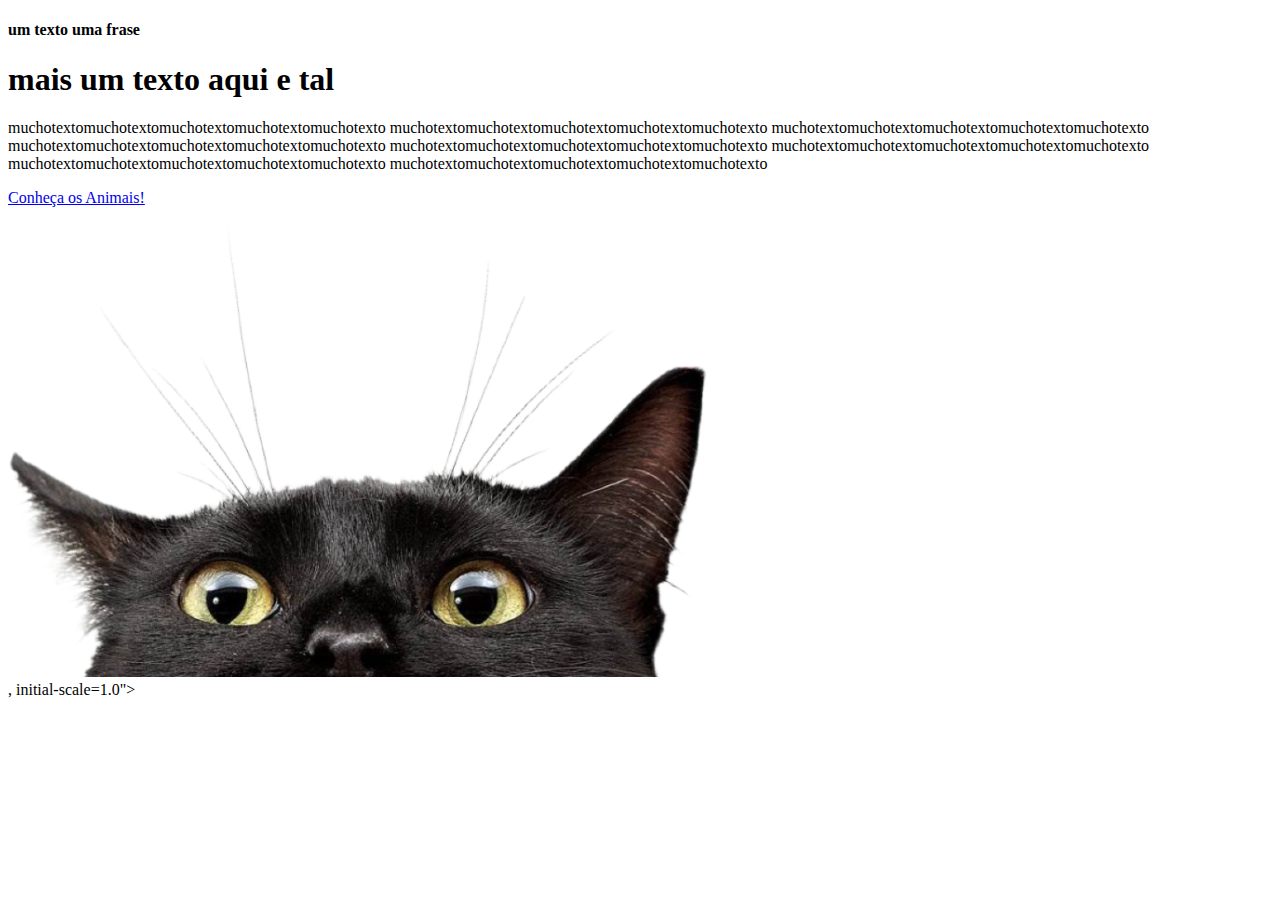
<file: tcc/a.html>
<!DOCTYPE html>
<html lang="en">
<head>
    <meta charset="UTF-8">
    <meta name="viewport" content="width=<section class="home">
        <div class="carousel">
            <div>
                <div class="home-text">
                    <h4 class="text-h4">um texto uma frase</h4>
                    <h1 class="text-h1">mais um texto aqui e tal</h1>
                    <p>muchotextomuchotextomuchotextomuchotextomuchotexto
                    muchotextomuchotextomuchotextomuchotextomuchotexto
                    muchotextomuchotextomuchotextomuchotextomuchotexto
                    muchotextomuchotextomuchotextomuchotextomuchotexto
                    muchotextomuchotextomuchotextomuchotextomuchotexto
                    muchotextomuchotextomuchotextomuchotextomuchotexto
                    muchotextomuchotextomuchotextomuchotextomuchotexto
                    muchotextomuchotextomuchotextomuchotextomuchotexto
                    </p>
                    <a class="home-btn" href="animais.html">Conheça os Animais!</a>
                </div>
                <div class="home-img">
                    <img src="images/gatinhosilly2.png" alt="gatinho silly">
                </div>
            </div>
            <!-- Adicione mais slides aqui se necessário -->
        </div>
    </section>, initial-scale=1.0">
    <title>Document</title>
</head>
<body>
    
</body>
</html>
</file>
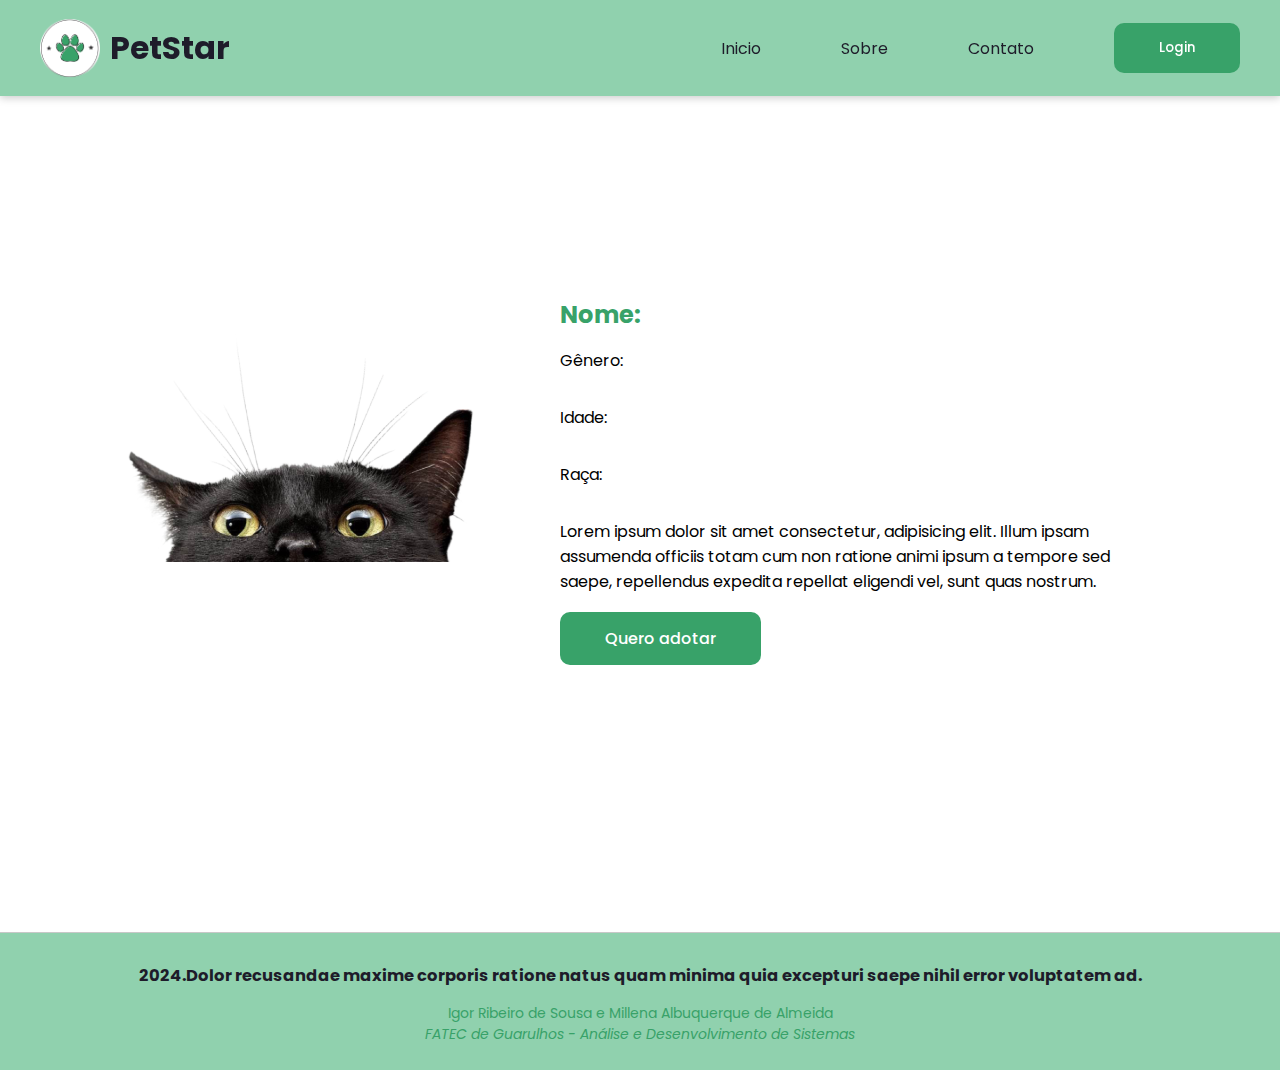
<file: tcc/animais.html>
<!DOCTYPE html>
<html lang="en">
<head>
    <meta charset="UTF-8">
    <meta name="viewport" content="width=device-width, initial-scale=1.0">
    <link href='https://unpkg.com/boxicons@2.1.4/css/boxicons.min.css' rel='stylesheet'>
    <link rel="stylesheet" href="style.css">
    <script src="script.js"></script>
    <title>Conheça os Animais</title>
</head>
<body>
    <header>
        <header>
            <nav class="navigation">
                <a href="#" class="logo">
                    <img class="img-logo" src="images/logoideas.png">
                    <h3>PetStar</h3>
                </a>
                <ul class="nav-menu">
                    <li class="nav-item"><a href="#">Inicio</a></li>
                    <li class="nav-item"><a href="#">Sobre</a></li>
                    <li class="nav-item"><a href="#">Contato</a></li>
                    <li class="nav-item"><button class="login-btn">Login</button></li>
                </ul>
                <div class="menu">
                    <span class="bar"></span>
                    <span class="bar"></span>
                    <span class="bar"></span>
                </div>
            </nav>
        </header>
    

       <!-- Detalhes do pet -->
        <section class="animal-detalhes">
            <div class="adotar-img">
                <img src="images/gatinhosilly.png" alt="">
            </div>
            <div class="detalhes-info">
                <h2 id="animal-name"> Nome: </h2>
                <p id="animal-gender"> Gênero: </p>
                <p id="animal-age"> Idade: </p>
                <p id="animal-raca">Raça: </p>
                <p>Lorem ipsum dolor sit amet consectetur, adipisicing elit. Illum ipsam assumenda officiis totam cum non ratione animi ipsum a tempore sed saepe, repellendus expedita repellat eligendi vel, sunt quas nostrum.
                </p>
                
                <a class="adotar-btn" href="#">Quero adotar</a>

            </div>
        </section>


        <!-- Formulário de Cadastro -->
        <div id="modal" class="modal">
            <div class="modal-content">
                <div class="foto-forms">
                    <img class="foto-form" src="images/gatinhosilly.png" alt="ele é silly">
                </div>    
                <form> 
                    <span class="close">&times;</span>
                    <div class="form">
                        <h1>Cadastre-se</h1>
                        <div class="linha"></div>              
                        <h4 class="info-model">Ficamos felizes pelo seu interesse na adoção! <br> Para dar continuidade, pedimos que preencha os campos a seguir:</h4>
                        <br>
                        <div class="input-group">
                            <div class="campo">
                                <label for="name">Nome:</label>
                                <input type="text" id="name" name="name" placeholder="Digite seu nome..." required>
                            </div>
                            <div class="campo">
                                <label for="idade">Idade:</label>
                                <input type="number" id="idade" name="idade" placeholder="Digite sua idade..." required><br>
                            </div>
                            <div class="campo">
                                <label for="tel">Telefone:</label>
                                <input type="tel" id="tel" name="telefone" placeholder="(xx) xxxx-xxxx" required>
                            </div>
                            <div class="campo">
                                <label for="email">E-mail:</label>
                                <input type="email" id="email" name="email" placeholder="Digite seu e-mail..." required><br>
                            </div>
                            <div class="campo">
                                <label for="cidade">Cidade:</label>
                                <input type="text" id="cidade" name="cidade" placeholder="Digite sua cidade..." required>
                            </div>
                            <div class="campo">
                                <label for="name">Endereço:</label>
                                <input type="text" id="end" name="endereço" placeholder="Digite seu endereço..." required><br>
                            </div>
                        </div>
                        <button class="enviar-btn" type="submit">Concluir Cadastro</button>
                    </div>
              </form>
            </div>
        </div>
    </div>
</section>

        <footer>
            <div class="rodape">
                <h3>2024.Dolor recusandae maxime corporis ratione natus quam minima quia excepturi saepe nihil error voluptatem ad.</h3>
            </div>
            <div class="rodape-dupla">
                <p>Igor Ribeiro de Sousa e Millena Albuquerque de Almeida</p>
                <p class="fatec">FATEC de Guarulhos - Análise e Desenvolvimento de Sistemas</p>
            </div>
        </footer>



        <script src="script.js"></script>
    
</body>
</html>
</file>
<file: tcc/style.css>
@import url('https://fonts.googleapis.com/css2?family=Inter:wght@100..900&family=Poppins:wght@300;400;500;600;700&display=swap');

*{
    margin: 0;
    padding: 0;
    box-sizing: border-box;
    font-family: "Poppins", sans-serif;
    list-style: none;
    text-decoration: none;
}

:root{
    --red: #d63a25;
    --white: #fff;
    --dark: #1e1c2a;
    --greendark: #38a269;
    --green: #90d1ae;
    --p: #343334;

}

body{
    //color: var(--dark);
    //background: var(--white);
    
}

.navigation{
    display: flex;
    justify-content: space-between;
    padding: 18px 40px;
    box-shadow: 0 0.1rem 0.5rem #ccc;
    width: 100%;
    background: var(--green);
    transition: all 0.5s;
    position: fixed;
    z-index: 1000;
    top: 0
}

.navigation .logo {
    color: var(--greendark);
    font-size: 1.7rem;
    font-weight: 600;
    display: flex; /* Adicionado para alinhar os elementos horizontalmente */
    align-items: center; /* Alinha os itens verticalmente */
}

.logo img {
    width: 60px;
    height: auto;
    margin-right: 10px; /* Adicionado para espaçamento entre a logo e o texto */
}

.logo-container {
    display: flex;
    align-items: center; /* Alinha os itens verticalmente */
}

.logo h3{
    color: var(--dark);
}

.navigation ul{
    display:flex;
    align-items:center;
    gap:5rem;
}

.navigation ul li a{
    color: var(--dark);
    font-size: 17px:
    font-weight: 500;
    transition: all 0.5s;
}

.navigation ul li a:hover{
    color: var(--greendark);

}

.login-btn{
    padding: 15px 45px;
    background: var(--greendark);
    color: var(--white);
    border-radius: 10px;
    border: none;
    font-weight: 500;
    transition: all 0.5s;
}

.login-btn:hover{
    background: var(--green);
    transition: 1s;
}

.menu{
    cursor: pointer;
    display:none;
}

.menu .bar{
    display: block;
    width: 28px;
    height: 3px;
    border-radius: 3px;
    background: var(--dark);
    margin: 5px auto;
    transition:all 0.3s;
}

.menu .bar:nth-child(1),
.menu .bar:nth-child(3);{
    background: var(--greendark);
}

.home{
    width: 100%;
    height: 100vh;
    display: flex;
    align-items: center;
    justify-content: space-between;
    padding: 0px 10%;
}

.home-text{
    max-width: 37rem;
}

.home-text .text-h4{
    font-size: 1.5rem;
    color: var(--greendark);
    margin-bottom: 1rem;
    margin-top: 3rem;
}

.home-text .text-h1{
    font-size: 2.5rem;
    margin-bottom: 1rem;
    line-height: 4rem:
}

.home-text p{
    margin-bottom: 4rem;
}

.home-btn{
    padding: 15px 45px;
    background: var(--greendark);
    color: var(--white);
    border-radius: 10px;
    font-weight: 500;
    transition: all 0.5s;
}

.home-btn :hover{
    background: #fc4c35;
}

.home-img img{
    width:140%;
}

@media (max-width:785px){
    .navigation{
        padding:18px 20px;
    }
    .menu{
        display: block;

    }
    .menu.ativo .bar:nth-child(1){
        transform: translateY(8px) rotate(45deg);
    }
    .menu.ativo .bar:nth-child(2){
        opacity: 0;
    }
    .menu.ativo .bar:nth-child(3){
        transform: translateY(-8px) rotate(-45deg);
    }

    .nav-menu{
        position: fixed;
        right: -100%;
        top: 70px;
        width: 100%;
        height: 100%;
        flex-direction: column;
        background: var(--white);
        gap: -10px;
        transition: 0.3s;
    }
    .nav-menu.ativo{
        right: 0;
    }
    .nav-item{
        margin: 16px 0;
    }

    .home{
        padding: 100px 2%;
        flex-direction: column;
        text-align: center;
        overflow: hidden;
        gap: 5rem;
    }
    .home .text-h4{
        font-size: 15px;
    }
    .home .text-h1{
        font-size: 2.5rem;
        line-height: 3rem;
    }
    .home p{
        font-size: 15px;
        text-align: center;
    }
    .home-img{
        width: 125%;
    }

    .animal-detalhes{
        padding: 100px 2%;
        flex-direction: column;
        text-align: center;
        overflow: hidden;
        gap: 5rem;
    }
    .detalhes-info h2{
        font-size: 15px;
    }
    .detalhes-info h1{
        font-size: 2.5rem;
        line-height: 3rem;
    }
    .detalhes-info p{
        font-size: 15px;
    }
    .adotar-img{
        width: 125%;
    }
}

//Visualização dos animais
/*.animais{
    width: 100%;
    height: 100vh;
    display: flex;
    align-items: center;
    justify-content: space-between;
    padding: 0px 10%;
}*/

.cols{
    display: grid;
    justify-content: space-evenly;
    padding: 1rem 1rem;
}

.cols-4{
    display: grid;
    grid-template-columns: repeat(4, 1fr);
    gap: 1rem;

}

.cols-4 img{
    max-width: 100%;
    height: 200px;
    object-fit: cover;

}

.cols>div{
    cursor:pointer;
    transition: all 0.2s;
}
 
.cols>*:hover{
    transform: translateY(-5px);
}

.animais-title{
    text-align: center;
    //margin-top: 2rem;
    font-size: 2rem;
    color: var(--p);
    //margin-bottom: 4rem;
    
}

/*.pag-animais{
    max-width: 1280px;
    margin: 0auto;
}*/

/*.animal{
    width: 80%;
    color: var(--dark);
    margin-bottom: 1rem;
    //display: flex;
    flex-direction: column;
    text-align: center
    
}*/

.animal span{
    margin-bottom: 1rem;
}

.detalhes-btn{
    padding: 10px 60px;
    background: var(--greendark);
    color: var(--white);
    border-radius: 10px;
    font-weight: 500;
    transition: all 0.5s;
    border: none;
    margin-top: 0.3rem;
}

.detalhes-btn>div{
    cursor:pointer;
    transition: all 0.5s;
}

.detalhes-btn :hover{
    background: var(--green);
}

//Formulário de interesse

.hidden {
    display: none;
}

.modal {
    display: none;
    position: fixed;
    z-index: 1;
    left: 0;
    top: 0;
    width: 100%;
    height: 100%;
    overflow: auto;
    background-color: rgba(0, 0, 0, 0.4);
}
  
  .modal-content {
    background: var(--green);
    margin: 15% auto;
    padding: 10px;
    border: 1px solid #888;
    width: 80%;
    display: flex;
    justify-content: center;
    align-items: center;
    border-radius: 10px;
  }
  
  .close {
    color: #aaa;
    float: right;
    font-size: 28px;
    font-weight: bold;
  }
  
  .close:hover,
  .close:focus {
    color: black;
    text-decoration: none;
    cursor: pointer;
  }


  .modal h1{
    color: var(--dark);
    text-align: center;
    margin-bottom: 0.8rem;
  }

  .linha{
    width:160px;
    height: 5px;
    background: var(--greendark);
    border-radius: 9999px;
    margin: 8px auto 0 auto;
    margin-bottom: 1rem;
  }

 .info-model{
    text-align: center;
    color: var(--dark);
 }

 .enviar-btn{
    padding: 10px 200px;
    margin-top: 1.2rem;
    background-color: var(--greendark);
    color: var(--white);
    border-radius: 10px;
    font-weight: 500;
    transition: all 0.5s;
    border: none;
    cursor: pointer;
 }

 .enviar-btn :hover{
    background: #fc4c35;
 }

 .input-group{
    display: flex;
    flex-wrap: wrap;
    justify-content: space-between;
    padding:0.2rem 5;
 }

 .campo input{
    border-radius: 5px;
    margin: 0.6rem 0;
    border: none;
    padding:0.8rem 2rem;
    box-shadow: 1px 1px 6px #0000001c;
 }

 .campo{
    display:flex;
    flex-direction: column;
    //margin-bottom: 0.5rem;

 }

 .campo input:hover{
    background-color: #eeeeee75;
 }

 .campo input:focus-visible{
    outline: 1px solid #6c63ff;
 }

 .campo input::placeholder{
    color: gray;
 }


 .foto-form{
    width: 100%;
    display: flex;
    justify-content: center;
    align-items: center;
    padding: 1rem;
 }

 .foto-form img{
    width:31rem;
 }

 .form{
    display: flex;
    justify-content: center;
    align-items: center;
    flex-direction: column;
    padding: 3rem;
 }

 @media screen and (max-wid: 1330px) {
    .form-image{
        display:none;
    }

    .container{
        width: 50;
    }

    .form{
        width: 100%;
    }
 }

//Sobre nós
section.main{
    background-image: url('https://s3.ap-southeast-1.amazonaws.com/lasertag.com/wp-content/uploads/2020/12/14021638/hero-bg.jpg');
    padding: 30px 0;
    background-position: center;
    background-size: cover;
    background-repeat: no-repeat; 
    background-attachment: fixed; /*esse que cria aquele efeito de descer a imagem*/
}




footer{
    background-color: var(--green);
    margin-top: 2rem;
    padding: 20px 0;
    border-top: 1px solid rgb(200, 200, 200);
    font-size: 14px;
}

.rodape{
    color: var(--dark);
    padding: 10px 0;
    text-align: center;
}

.rodape-dupla{
    color: var(--greendark);
    text-align: center;
    padding: 5px 0;
}

.rodape-dupla .fatec{
    font-style: italic;
}





///

/* Estilos para a seção de animais */
.animais {
    background-color: dark; /* Cor de fundo para a seção dos animais */
    padding: 50px 0; /* Adiciona um espaçamento interno à seção */
}

.animais-container {
    max-width: 900px; /* Define a largura máxima para o conteúdo dos animais */
    margin: 0 auto; /* Centraliza o conteúdo horizontalmente */
    text-align: center; /* Alinha o conteúdo ao centro */
}

.animais-title{
    text-align: center;
    margin-top: 3rem;
    font-size: 35px;
    color: var(--p);
    margin-bottom: 2rem;
    
    
}

/* Estilos para os cartões de animais */
.animal {
    border: 1px solid #ccc;
    border-radius: 5px;
    padding: 10px;
    margin-right: 20px; /* Adiciona uma margem à direita para separar os cartões */
    margin-bottom: 10px; /* Adiciona uma margem inferior para separar os cartões */
    width: calc(40% - 120px); /* Define a largura de cada cartão com a margem à direita subtraída */
    display: inline-block; /* Faz os cartões de animais exibirem como blocos em linha */
    vertical-align: top; /* Alinha os cartões de animais ao topo do contêiner */
    height: 420px; /* Define uma altura fixa para todos os cartões */
    overflow: hidden; /* Oculta qualquer conteúdo que extrapolar a altura definida */
    background-color: white;
    text-align: center;
}

.animal img {
    width: 100%;
    height: 190px; /* Define uma altura fixa para as imagens */
    object-fit: cover; /* Faz com que a imagem preencha completamente o espaço, mantendo a proporção e cortando se necessário */
    border-radius: 5px;
}

.animal p {
    margin: 5px 0;
    margin-bottom: 2px;
}

.animal-name{
    font-size: 1.3rem;
    color: var(--dark);
    //margin-bottom: 0.5rem;
    text-align: center;
    font-weight: bold;
    //margin-top: 0.5rem;
}

.detalhes-btn:hover{
    background: var(--green);
    transition: 1s;
}
 
.animal:hover {
    transform: translateY(-5px); /* Move o card para cima quando o mouse passa por cima */
    transition: transform 0.3s ease; /* Adiciona uma transição suave */
}

.descricao {
    color: gray;
    font-size: 19px;
    margin: 10px 0;
    margin-bottom: 2rem;
    margin-top: 2rem;
}


/* Estilos para a seção "Sobre Nós" */
.sobre-nos {
    position: relative; /* Define um contexto de posicionamento para a imagem de fundo */
    height: 60vh; /* Defina a altura da seção para cobrir a tela inteira */
    background-image: url('https://img.freepik.com/fotos-gratis/mulher-brincando-com-caes-de-resgate-em-abrigo_23-2148682984.jpg?t=st=1711251639~exp=1711255239~hmac=834f07b7eb0fbbec8c02a635b03a87c8d4e2209abbbe77de8c0b76c6d295e0f7&w=826'); /* Substitua 'sobre-nos-background.jpg' pelo caminho da sua imagem de fundo */
    background-size: cover; /* Redimensiona a imagem para cobrir todo o contêiner */
    background-position: center; /* Centraliza a imagem na seção */
    background-attachment: fixed;
}

/* Estilos para o conteúdo da seção "Sobre Nós" */
.sobre-info {
    position: absolute; /* Posiciona o conteúdo de forma absoluta dentro da seção */
    top: 50%; /* Posiciona o conteúdo a 50% da altura da seção */
    left: 50%; /* Posiciona o conteúdo a 50% da largura da seção */
    transform: translate(-50%, -50%); /* Move o conteúdo para o centro */
    text-align: center; /* Alinha o texto ao centro */
    color: #fff; /* Cor do texto */
    padding: 20px; /* Adiciona um espaçamento interno */
}

/* Estilos para o texto */
.sobre-info h1 {
    font-size: 2.5rem;
    margin-bottom: 20px;
    //color: var(--dark);
}

.sobre-info p {
    font-size: 1.2rem;
    line-height: 1.6;
}

.animal-detalhes{
    width: 100%;
    height: 100vh;
    display: flex;
    align-items: center;
    justify-content: space-between;
    padding: 0px 10%;
}

.detalhes-info{
    max-width: 37rem;
}

.detalhes-info h2{
    font-size: 1.5rem;
    color: var(--greendark);
    margin-bottom: 1rem;
    margin-top: 3rem;
}

.detalhes-info h1{
    font-size: 3rem;
    margin-bottom: 1rem;
    line-height: 4rem:
}

.detalhes-info p{
    margin-bottom: 2rem;
}

.adotar-btn{
    padding: 15px 45px;
    background: var(--greendark);
    color: var(--white);
    border-radius: 10px;
    font-weight: 500;
    transition: all 0.5s;
    margin-top: 2rem;
}

.adotar-btn :hover{
    background: var(--green);
    transition: 1s;
}

.adotar-img img{
    width:80%;
}

.filtro{
    text-align: center; /* Centraliza o conteúdo horizontalmente */
    margin-bottom: 25px;
    padding: 5px;
    justify-content: space-between;
    padding: 0px 10%;
}

#filtroGenero {
    padding: 10px; /* Adiciona preenchimento ao seletor */
    font-size: 13px; /* Tamanho da fonte */
    border-radius: 5px; /* Borda arredondada */
    border: none;
    width: 100px; /* Largura do seletor */
    height: 38px;
    color: var(--p);
    background-color: var(--green); /* Cor de fundo */
}

#filtroIdade {
    padding: 10px; /* Adiciona preenchimento ao seletor */
    font-size: 13px; /* Tamanho da fonte */
    border-radius: 5px; /* Borda arredondada */
    border: none; /* Borda cinza */
    width: 100px; /* Largura do seletor */
    height: 38px;
    color: var(--p);
    background-color: var(--green); /* Cor de fundo */
}
</file>
